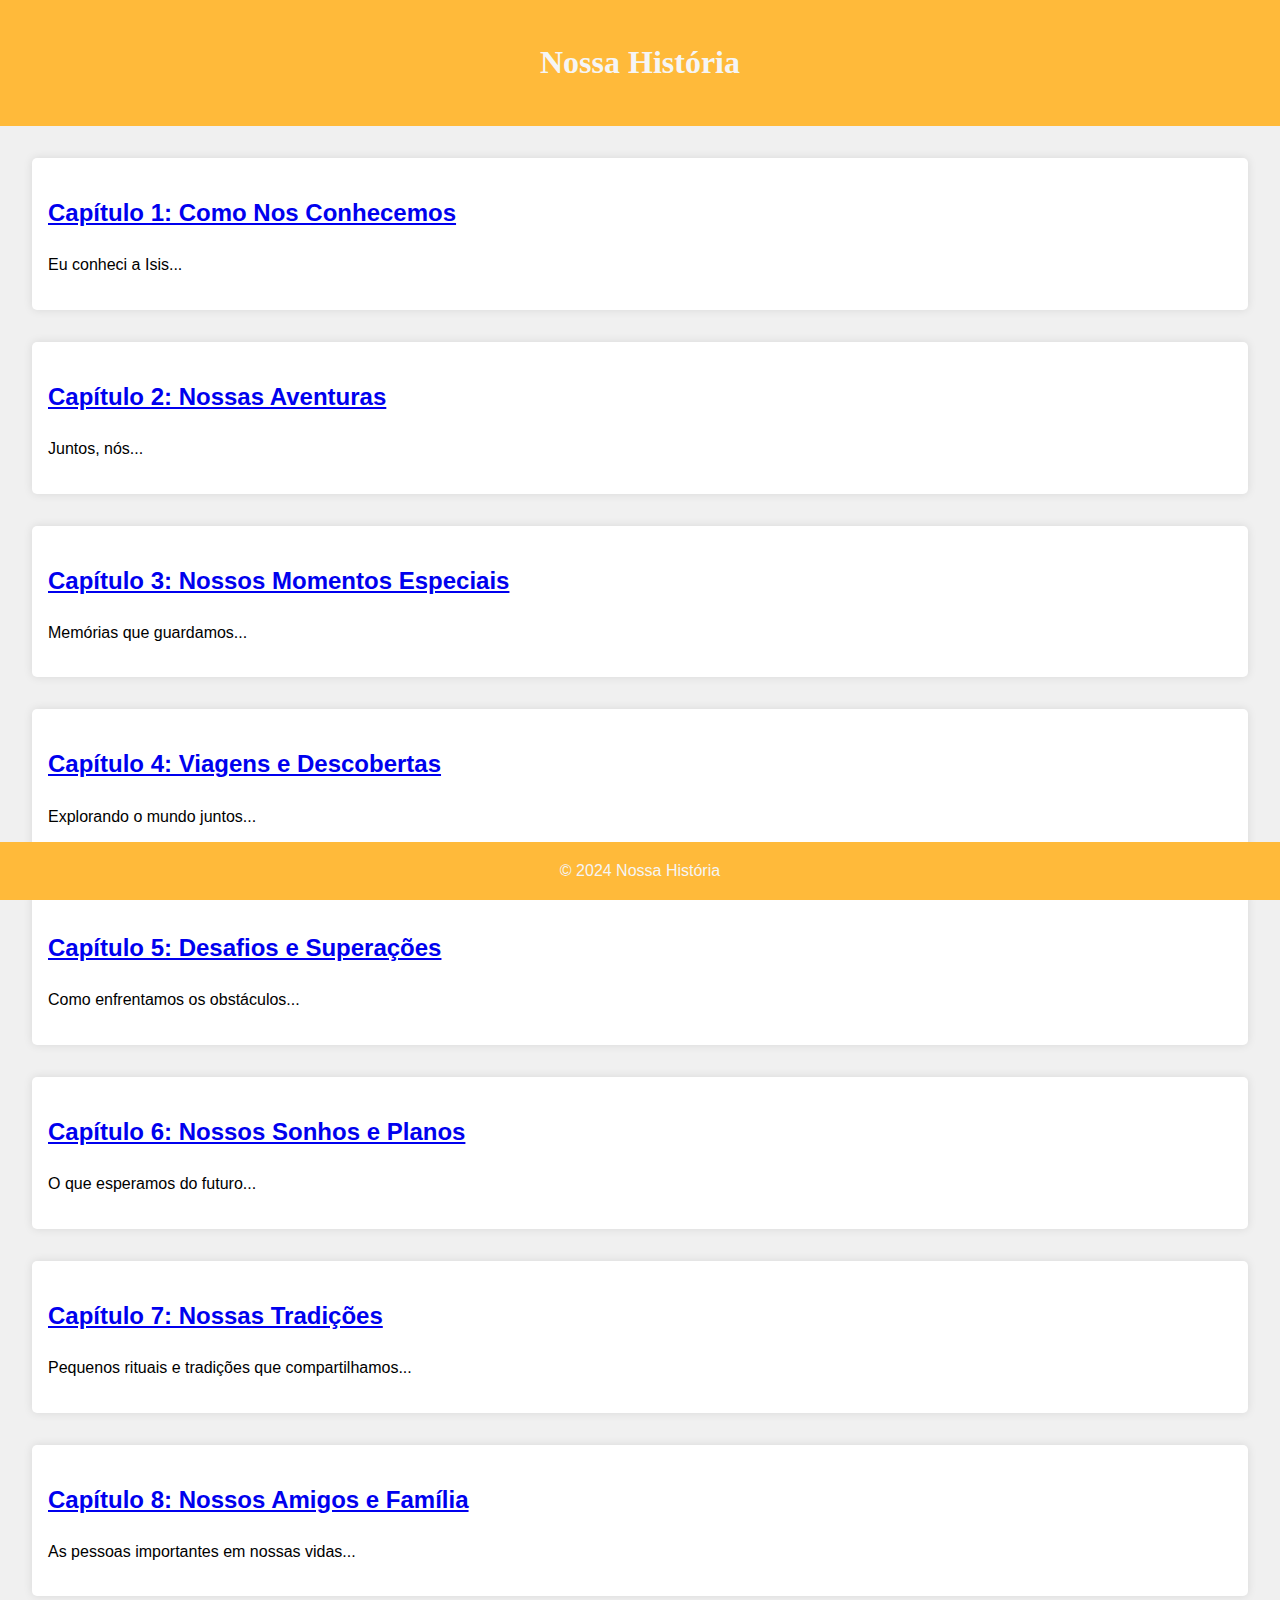
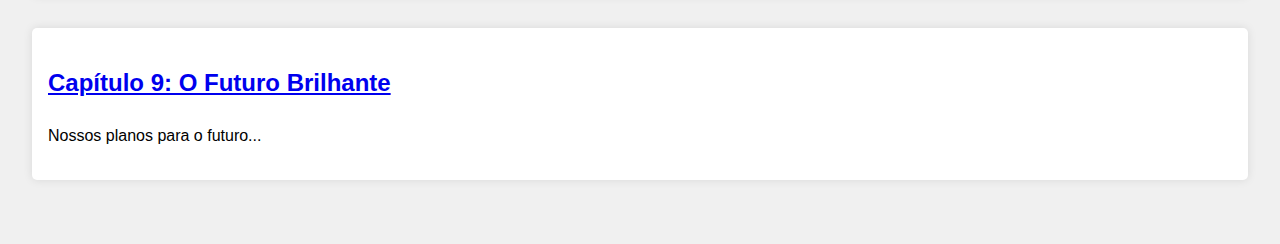
<file: index.html>
<!DOCTYPE html>
<html lang="pt-BR">
<head>
    <meta charset="UTF-8">
    <meta name="viewport" content="width=device-width, initial-scale=1.0">
    <title>Nossa História</title>
    <link rel="stylesheet" href="style.css">
</head>
<body>
    <header>
        <h1>Nossa História</h1>
    </header>

    <main>
        <section class="capitulo">
            <h2><a href="capitulo1.html">Capítulo 1: Como Nos Conhecemos</a></h2>
            <p>Eu conheci a Isis...</p>
        </section>

        <section class="capitulo">
            <h2><a href="capitulo2.html">Capítulo 2: Nossas Aventuras</a></h2>
            <p>Juntos, nós...</p>
        </section>
        
        <section class="capitulo">
            <h2><a href="capitulo3.html">Capítulo 3: Nossos Momentos Especiais</a></h2>
            <p>Memórias que guardamos...</p>
        </section>

        <section class="capitulo">
            <h2><a href="capitulo4.html">Capítulo 4: Viagens e Descobertas</a></h2>
            <p>Explorando o mundo juntos...</p>
        </section>

        <section class="capitulo">
            <h2><a href="capitulo5.html">Capítulo 5: Desafios e Superações</a></h2>
            <p>Como enfrentamos os obstáculos...</p>
        </section>

        <section class="capitulo">
            <h2><a href="capitulo6.html">Capítulo 6: Nossos Sonhos e Planos</a></h2>
            <p>O que esperamos do futuro...</p>
        </section>

        <section class="capitulo">
            <h2><a href="capitulo7.html">Capítulo 7: Nossas Tradições</a></h2>
            <p>Pequenos rituais e tradições que compartilhamos...</p>
        </section>

        <section class="capitulo">
            <h2><a href="capitulo8.html">Capítulo 8: Nossos Amigos e Família</a></h2>
            <p>As pessoas importantes em nossas vidas...</p>
        </section>

        <section class="capitulo">
            <h2><a href="capitulo9.html">Capítulo 9: O Futuro Brilhante</a></h2>
            <p>Nossos planos para o futuro...</p>
        </section>
    </main>

    <footer>
        <p>&copy; 2024 Nossa História</p>
    </footer>
</body>
</html>
</file>
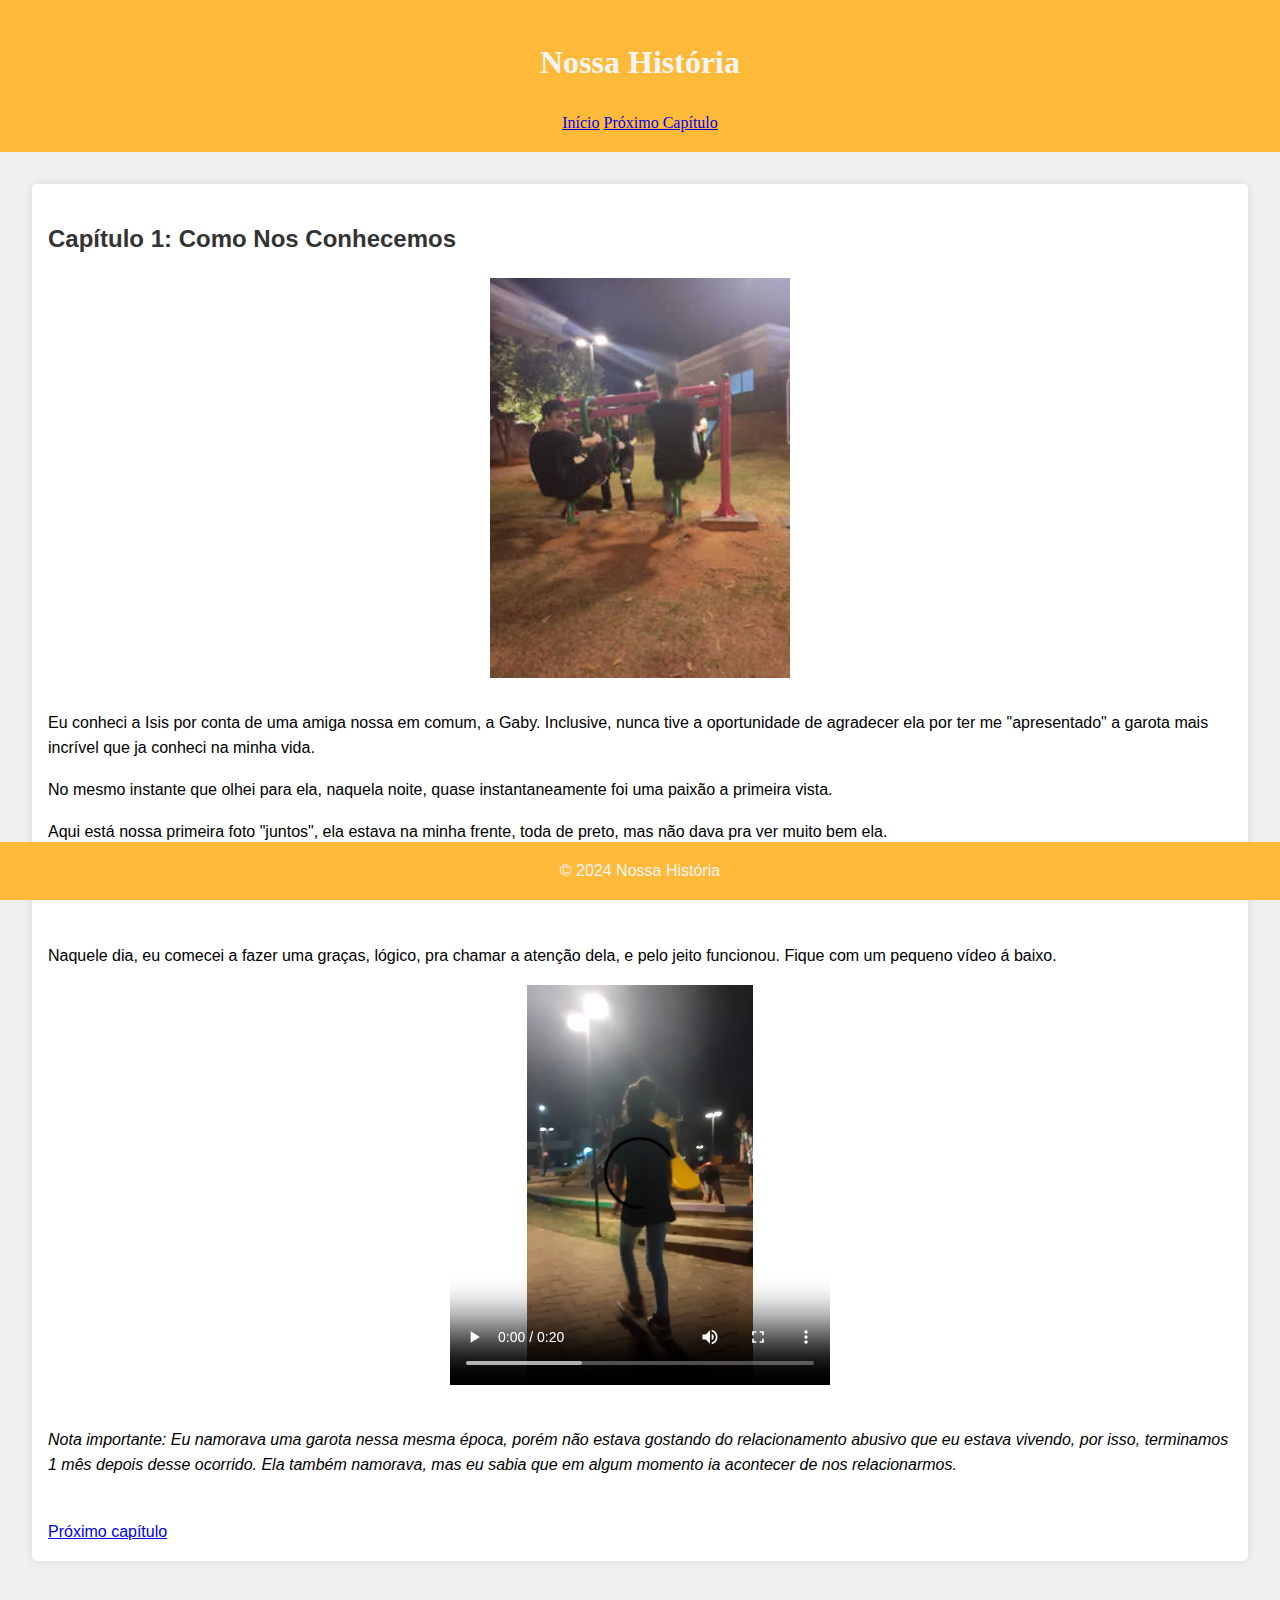
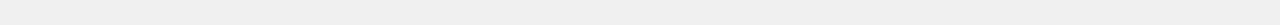
<file: capitulo1.html>
<!DOCTYPE html>
<html lang="pt-BR">
<head>
    <meta charset="UTF-8">
    <meta name="viewport" content="width=device-width, initial-scale=1.0">
    <title>Capítulo 1: Como Nos Conhecemos</title>
    <link rel="stylesheet" href="style.css">
</head>
<body>
    <header>
        <h1>Nossa História</h1>
        <nav>
            <a href="index.html">Início</a>
            <a href="capitulo2.html">Próximo Capítulo</a>
        </nav>
    </header>

    <main>
        <section class="capitulo">
            <h2>Capítulo 1: Como Nos Conhecemos</h2>

            <div class="container">
                <img src="imagens-Copia/primeira-vista-pq.jpg" alt="primeira vez que vi ela" class="centered-image">
            </div>
            
            <p>Eu conheci a Isis por conta de uma amiga nossa em comum, a Gaby. Inclusive, nunca tive a oportunidade de agradecer ela por ter me "apresentado" a garota mais incrível que ja conheci na minha vida.
            </p>
            <p>No mesmo instante que olhei para ela, naquela noite, quase instantaneamente foi uma paixão a primeira vista.</p>
            <p>Aqui está nossa primeira foto "juntos", ela estava na minha frente, toda de preto, mas não dava pra ver muito bem ela.</p>
            <p><i>Obs: Eu sou o garoto que está olhando para trás na foto á cima.</i></p>
            <br>

            <p>Naquele dia, eu comecei a fazer uma graças, lógico, pra chamar a atenção dela, e pelo jeito funcionou. Fique com um pequeno vídeo á baixo.</p>

            <div class="container">
                <video src="imagens-Copia/video-reboladinha.mp4" loop controls width="380" height="400"></video>
            </div>
            <br>

            <p><i>Nota importante: Eu namorava uma garota nessa mesma época, porém não estava gostando do relacionamento abusivo que eu estava vivendo, por isso, terminamos 1 mês depois desse ocorrido. Ela também namorava, mas eu sabia que em algum momento ia acontecer de nos relacionarmos.</i></p>
            <br>

            <nav class="final">
                <a href="capitulo2.html">Próximo capítulo </a>
            </nav>
        </section>



    </main>

    <footer>
        <p>&copy; 2024 Nossa História</p>
    </footer>
</body>
</html>
</file>
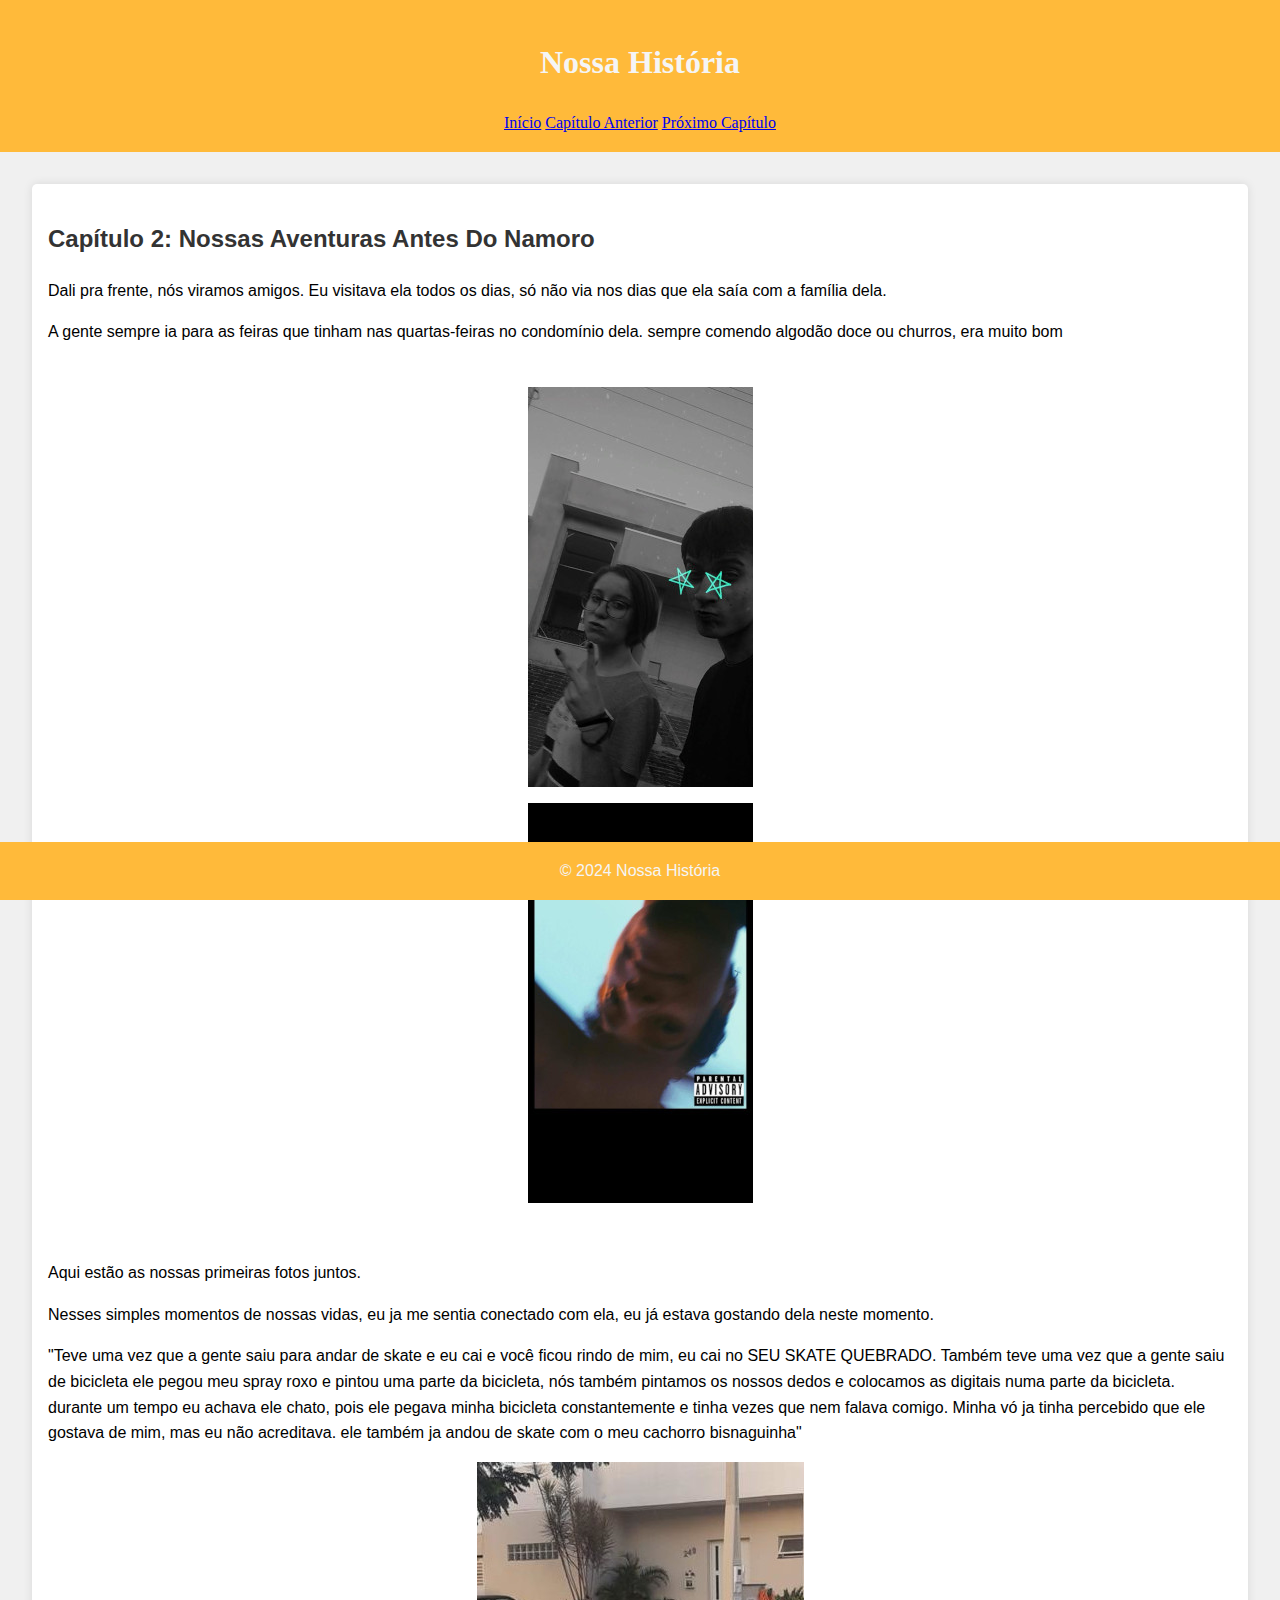
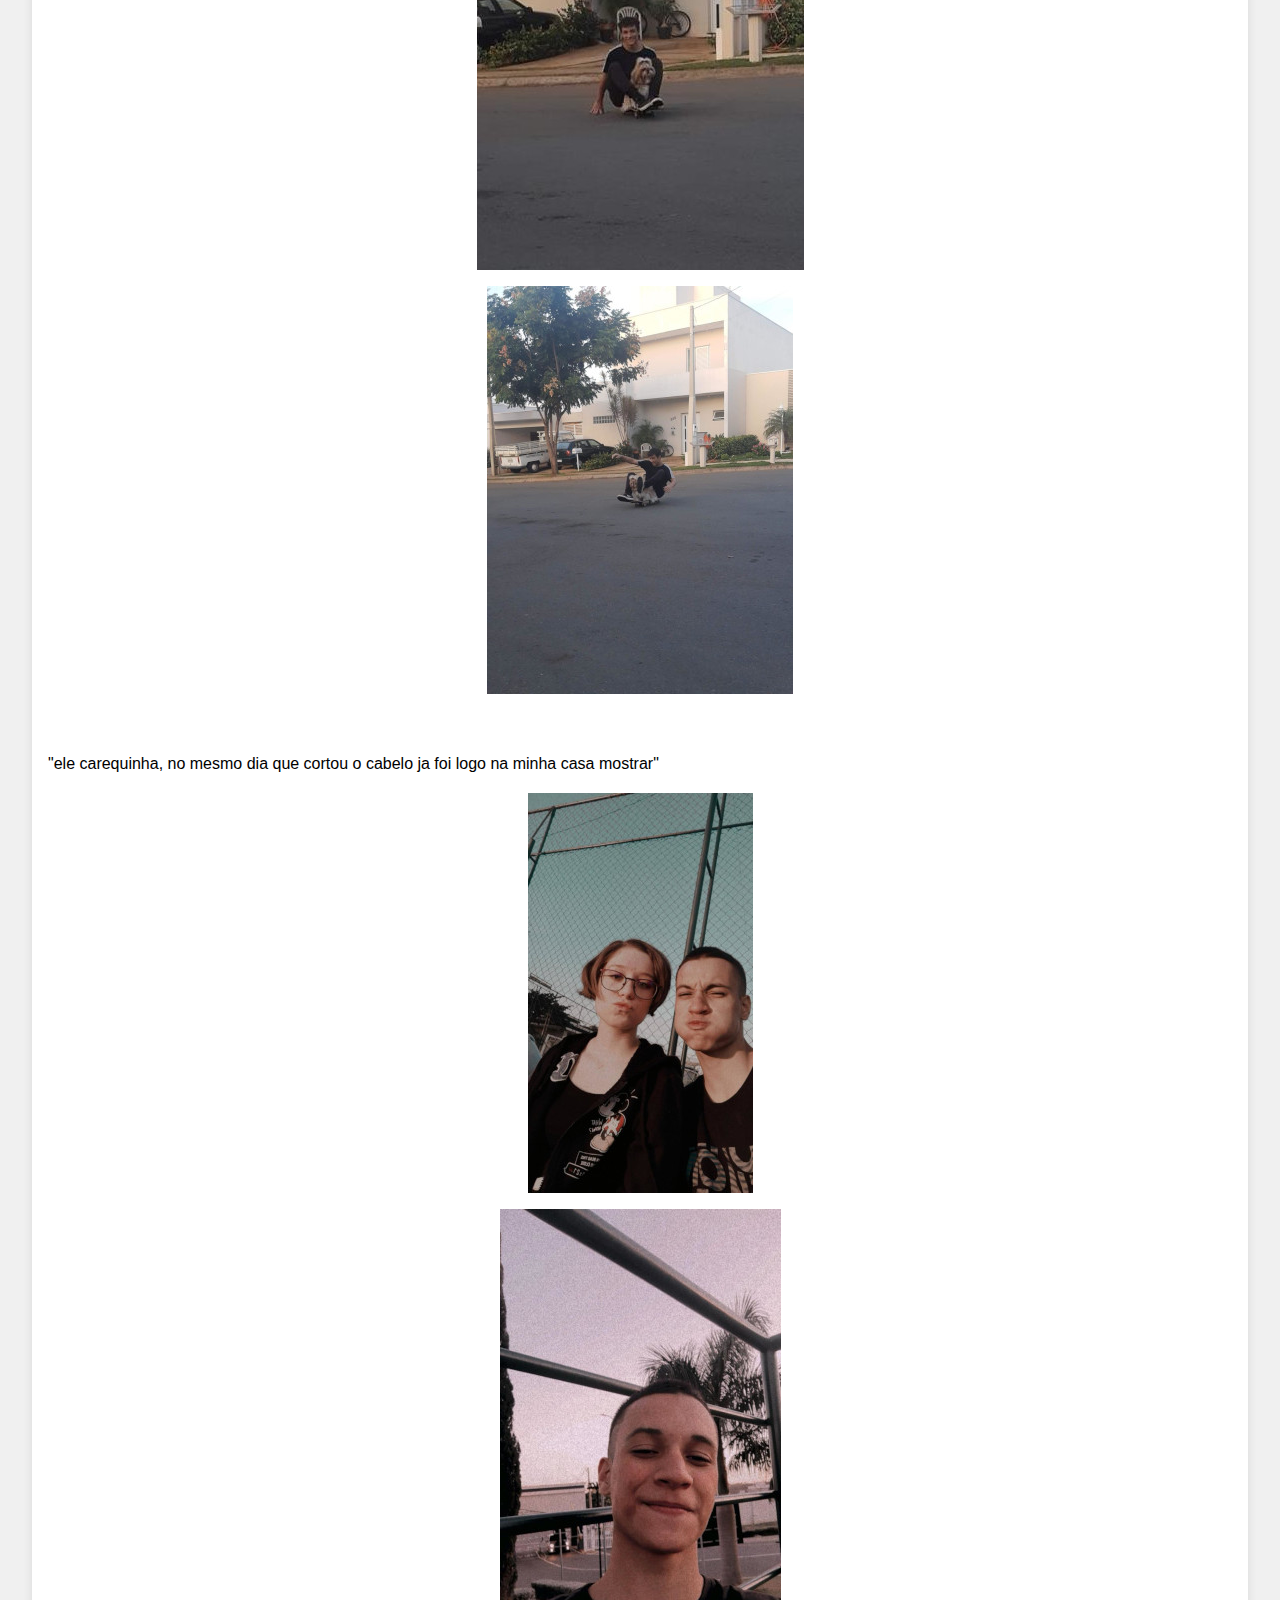
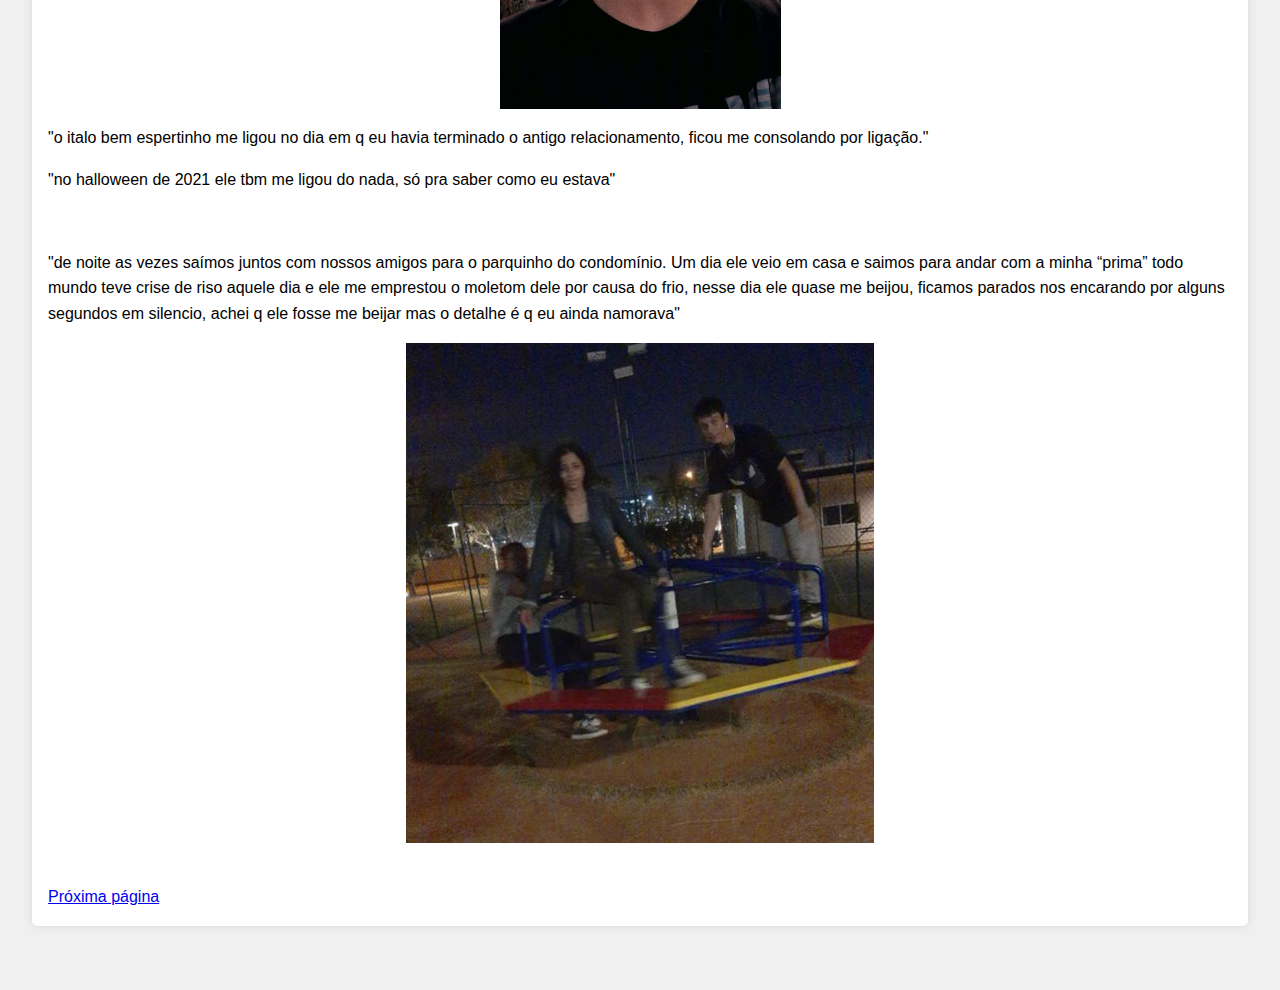
<file: capitulo2.html>
<!DOCTYPE html>
<html lang="pt-BR">
<head>
    <meta charset="UTF-8">
    <meta name="viewport" content="width=device-width, initial-scale=1.0">
    <title>Capítulo 2: Nossas Aventuras Antes Do Namoro</title>
    <link rel="stylesheet" href="style.css">
</head>
<body>
    <header>
        <h1>Nossa História</h1>
        <nav>
            <a href="index.html">Início</a>
            <a href="capitulo1.html">Capítulo Anterior</a>
            <a href="capitulo3.html">Próximo Capítulo</a>
        </nav>
    </header>

    <main>
        <section class="capitulo">
            <h2 id="img2">Capítulo 2: Nossas Aventuras Antes Do Namoro</h2>
            <p>Dali pra frente, nós viramos amigos. Eu visitava ela todos os dias, só não via nos dias que ela saía com a família dela.</p>
            <p>A gente sempre ia para as feiras que tinham nas quartas-feiras no condomínio dela. sempre comendo algodão doce ou churros, era muito bom</p>
            <br>

            <div class="container">
                <img src="imagens-Copia/foto-pt3.jpg" alt="no dia seguinte, outra foto/primeiro passeio com o bisnaguinha" class="centered-image">
            </div>
            <div class="container">
                <img src="imagens-Copia/foto-pt2.jpg" alt="primeira foto minha que ela tirou" class="centered-image">
            </div>
            <br>
            
            <p>Aqui estão as nossas primeiras fotos juntos.</p>
            <p>Nesses simples momentos de nossas vidas, eu ja me sentia conectado com ela, eu já estava gostando dela neste momento.</p>
            
            <p>"Teve uma vez que a gente saiu para andar de skate e eu cai e você ficou rindo de mim, eu cai no SEU SKATE QUEBRADO. Também teve uma vez que a gente saiu de bicicleta ele pegou meu spray roxo e pintou uma parte da bicicleta, nós também pintamos os nossos dedos e colocamos as digitais numa parte da bicicleta. durante um tempo eu achava ele chato, pois ele pegava minha bicicleta constantemente e tinha vezes que nem falava comigo. Minha vó ja tinha percebido que ele gostava de mim, mas eu não acreditava. ele também ja andou de skate com o meu cachorro bisnaguinha"</p>
           
            <div>
                <img src="imagens-Copia/bisna-skatista1.jpg" alt="bisna andando de skate" class="centered-image">
                <img src="imagens-Copia/bisna-skatista2.jpg" alt="bisna andando de skate" class="centered-image">
            </div>
            <br>
           
            <p>"ele carequinha, no mesmo dia que cortou o cabelo ja foi logo na minha casa mostrar"</p>

            <div>
                <img src="imagens-Copia/foto-careca1.jpg" alt="foto na pista de skate com o cabelo cortado" class="centered-image">
                <img src="imagens-Copia/foto-careca2.jpg" alt="foto com o cabelo cortado 2" class="centered-image">
            </div>

            <p>"o italo bem espertinho me ligou no dia em q eu havia terminado o antigo relacionamento, ficou me consolando por ligação."</p>

            <p>"no halloween de 2021 ele tbm me ligou do nada, só pra saber como eu estava"</p>
            <br>

            <p>"de noite as vezes saímos juntos com nossos amigos para o parquinho do condomínio.
            Um dia ele veio em casa e saimos para andar com a minha “prima” todo mundo teve crise de riso aquele dia e ele me emprestou o moletom dele por causa do frio, nesse dia ele quase me beijou, ficamos parados nos encarando por alguns segundos em silencio, achei q ele fosse me beijar mas o detalhe é q eu ainda namorava"</p>

            <div>
                <img src="imagens-Copia/parquinho-quase-beijo.jpg" alt="dia que quase nos beijamos" class="centered-image">
            </div>

            <br>
            <a href="capitulo3.html">Próxima página</a>
        </section>
    </main>

    <footer>
        <p>&copy; 2024 Nossa História</p>
    </footer>
</body>
</html>
</file>
<file: style.css>
@charset "UTF-8";

body {
    font-family: Arial, sans-serif;
    line-height: 1.6;
    margin: 0;
    padding: 0;
    background-color: #f0f0f0;
}

header {
    background: #ffba3a;
    color: whitesmoke;
    padding: 1em 0;
    text-align: center;
    font-family: 'Times New Roman', Times, serif;
}

main {
    padding: 2em;
}

.capitulo {
    margin-bottom: 2em;
    background: #fff;
    padding: 1em;
    border-radius: 5px;
    box-shadow: 0 0 10px rgba(0,0,0,0.1);
}

.capitulo h2 {
    color: #333;
}

.capitulo img {
    max-width: 100%;
    height: auto;
    display: block;
    margin-bottom: 1em;
}

footer {
    background: #ffba3a;
    color: whitesmoke;
    text-align: center;
    padding: 0px;
    position: fixed;
    width: 100%;
    bottom: 0;
}

.container {
    display: flex;
    justify-content: center;
    align-items: center;
}

.centered-image {
    display: block;
    margin: auto;
}
</file>
